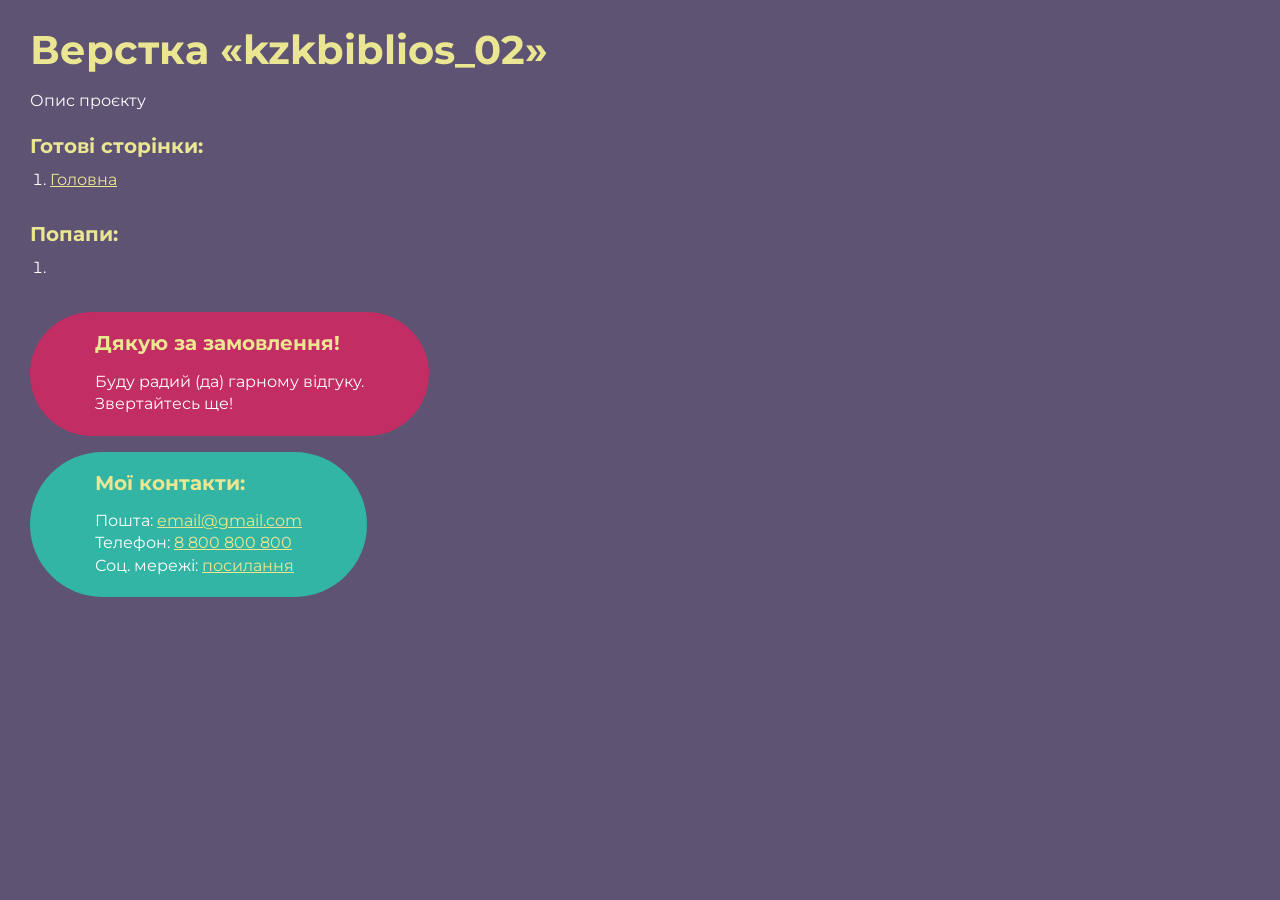
<file: index.html>
<!DOCTYPE html>
<html>

<head>
	<meta charset="UTF-8">
	<meta name="viewport" content="width=device-width, initial-scale=1.0">
	<title>Верстка «kzkbiblios_02»</title>
</head>

<body>
	<div class="rootpage">
		<h1>Верстка «kzkbiblios_02»</h1>
		<div class="rootpage__info">
			Опис проєкту
		</div>
		<h2>Готові сторінки:</h2>
		<ol class="rootpage__list">
			<li><a target="_blank" href="home.html">Головна</a></li>
		</ol>
		<h2>Попапи:</h2>
		<ol class="rootpage__list">
			<li><a target="_blank" href="home.html#"></a></li>
		</ol>
		<div class="rootpage__tnx">
			<h2>Дякую за замовлення!</h2>
			<p>Буду радий (да) гарному відгуку.</p>
			<p>Звертайтесь ще!</p>
		</div>
		<div class="rootpage__contacts">
			<h2>Мої контакти:</h2>
			<p>Пошта: <a href="mailto:email@gmail.com">email@gmail.com</a></p>
			<p>Телефон: <a href="tel:8800800800">8 800 800 800</a></p>
			<p>Соц. мережі: <a href="">посилання</a></p>
		</div>
	</div>
</body>
<style>
	@charset "UTF-8";
	@import url("https://fonts.googleapis.com/css?family=Montserrat:regular,700&display=swap");

	*,
	*::before,
	*::after {
		padding: 0px;
		margin: 0px;
		border: 0px;
		box-sizing: border-box;
	}

	html,
	body {
		height: 100%;
		margin: 0;
		padding: 0;
		min-width: 320px;
		width: 100%;
		color: #fff;
		background-color: #5e5373;
	}

	body {
		font-family: Montserrat;
		font-size: 100%;
		line-height: 1;
		font-size: 1rem;
	}

	a {
		text-decoration: underline;
		color: #ebe691
	}

	a:visited {
		text-decoration: underline;
		color: #aaa768;
	}

	a:hover {
		text-decoration: none;
	}

	ul li {
		list-style: none;
	}

	img {
		vertical-align: top;
	}

	.wrapper {
		width: 100%;
		min-height: 100%;
		overflow: hidden;
	}

	.rootpage {
		padding: 30px;
		display: flex;
		flex-direction: column;
		align-items: flex-start;
	}

	@media (max-width: 767px) {
		.rootpage {
			padding: 30px 15px;
		}
	}

	h1 {
		color: #ebe691;
		font-size: 2.5rem;
		margin: 0px 0px 1.25rem 0px;
	}

	@media (max-width: 767px) {
		h1 {
			font-size: 1.85rem;
			margin: 0px 0px 1.25rem 0px;
		}
	}

	h2 {
		color: #ebe691;
		font-size: 1.25rem;
		margin: 0px 0px 1rem 0px;
	}

	@media (max-width: 767px) {
		h2 {
			font-size: 1.125rem;
			margin: 0px 0px 1rem 0px;
		}
	}

	.rootpage__info {
		line-height: 140%;
		margin: 0px 0px 1.5rem 0px;
	}

	.rootpage__list {
		margin: 0px 0px 2.25rem 1.25rem;
	}

	.rootpage__list li:not(:last-child) {
		margin: 0px 0px 15px 0px;
	}

	.rootpage__contacts,
	.rootpage__tnx {
		border-radius: 200px;
		padding: 20px 65px;
		line-height: 140%;
	}

	@media (max-width: 767px) {

		.rootpage__contacts,
		.rootpage__tnx {
			border-radius: 40px;
			padding: 20px;
		}
	}

	.rootpage__contacts {
		background: #32b5a4;

	}

	.rootpage__contacts a {
		color: #ebe691;
	}

	.rootpage__tnx {
		background: #c22d63;
		margin: 0px 0px 1rem 0px;
	}
</style>

</html>
</file>
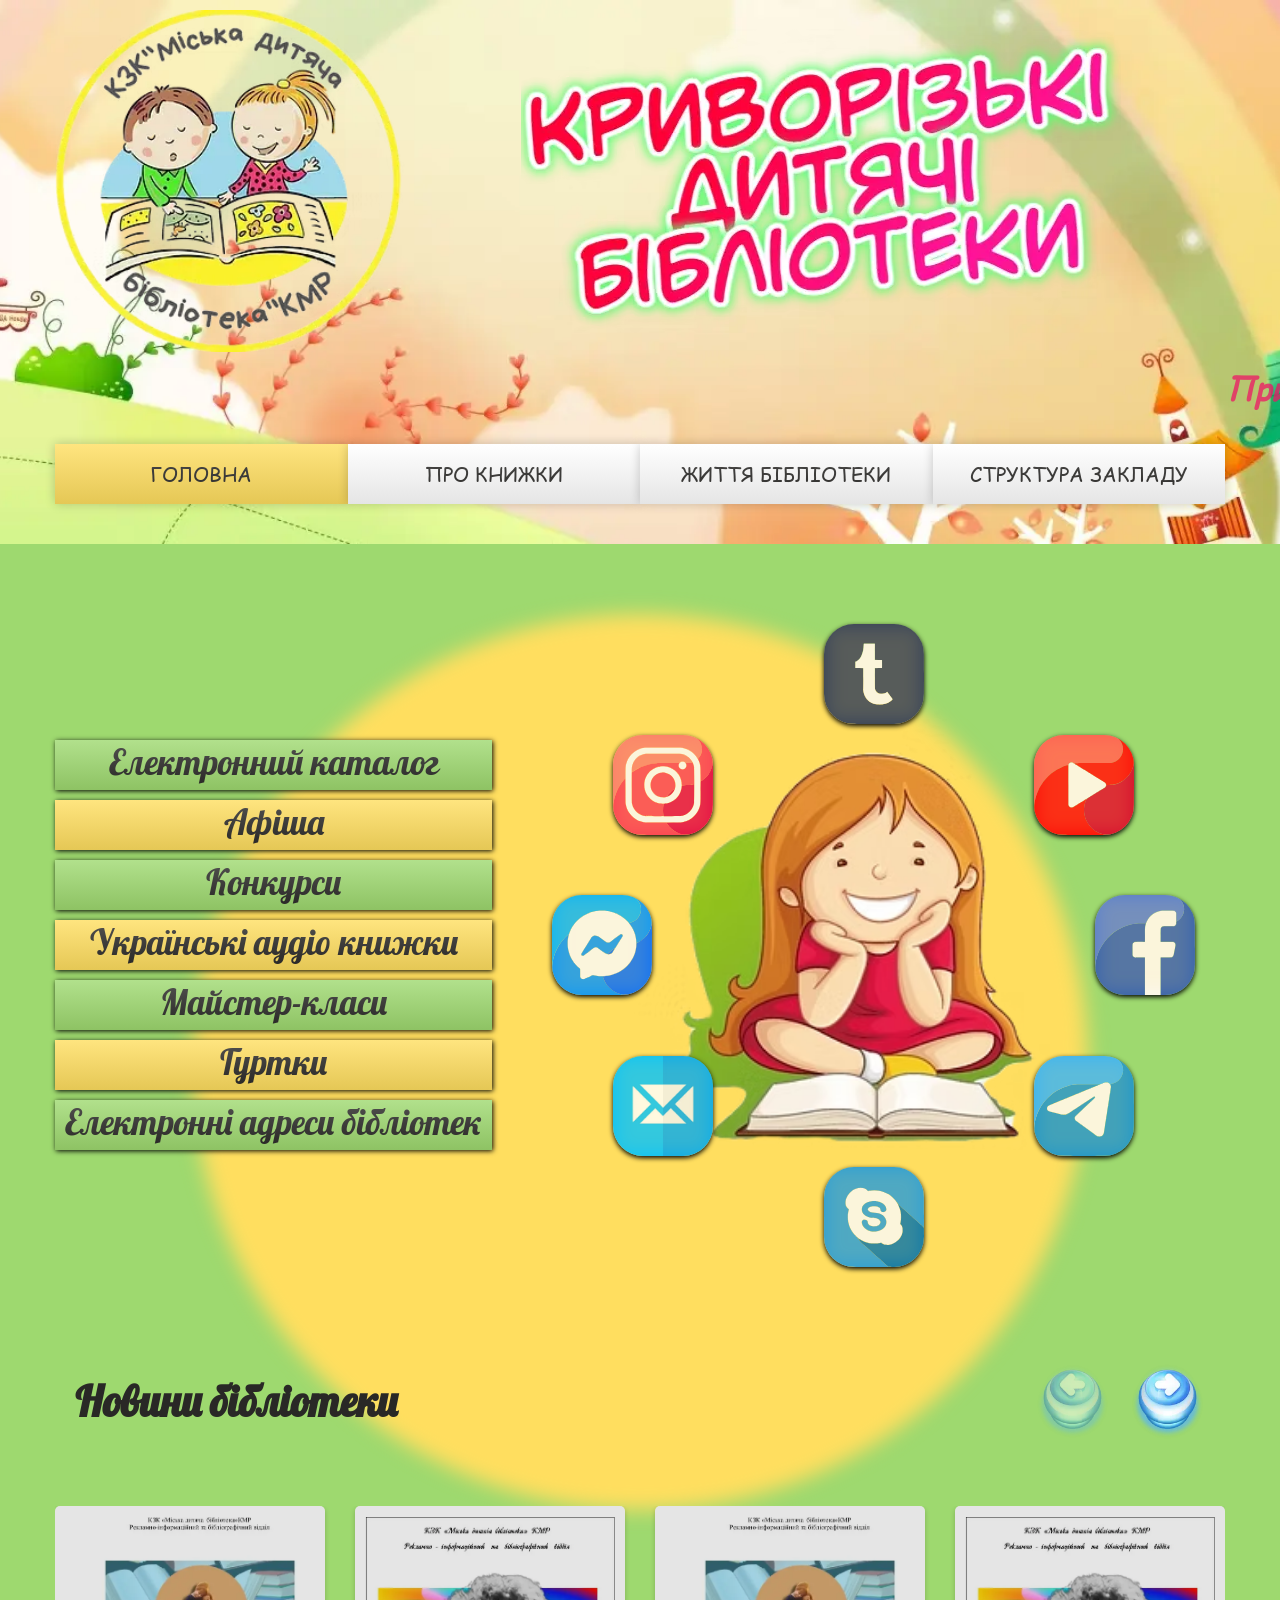
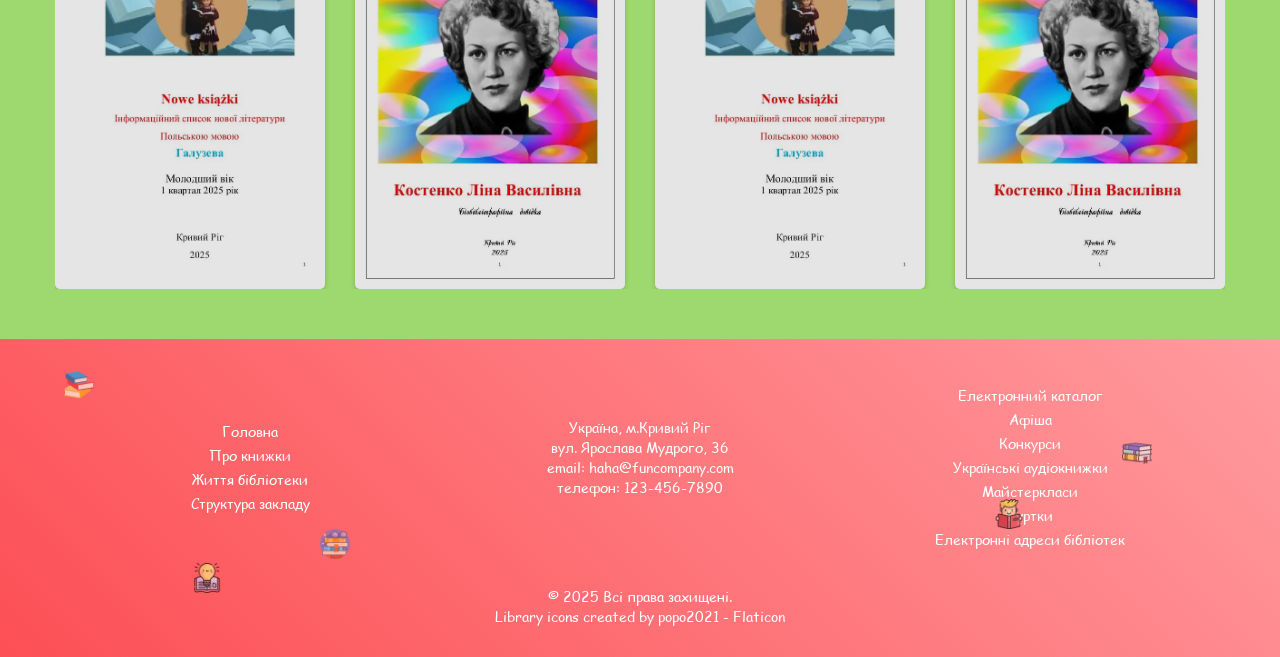
<file: home.html>
<!DOCTYPE html>
<html lang="en">

<head>
	<title>HomePage</title>
	<meta charset="UTF-8">
	<meta name="format-detection" content="telephone=no">
	<!-- <style>body{opacity: 0;}</style> -->
	<link rel="stylesheet" href="css/style.min.css?_v=20250407163204">
	<link rel="shortcut icon" href="favicon.ico">
	<!-- <meta name="robots" content="noindex, nofollow"> -->
	<meta name="viewport" content="width=device-width, initial-scale=1.0">
</head>

<body>
	<div class="wrapper">
		<header class="header">
			<img src="img/head.webp" alt="Children's drawing" class="header__img">
			<div class="header__container">
				<div class="header__content">
					<img class="header__logo" src="img/logo.webp" alt="Logo">
					<div class="header__name">
						<img class="header__name-img" src="img/name.webp" alt="name">
					</div>
				</div>
				<div class="header__move">Приєднуйся до нашої BOOK-команди</div>

				<div class="header__menu menu">
					<button type="button" class="menu__icon icon-menu"><span></span></button>
					<nav class="menu__body">
						<ul class="menu__list">
							<li class="menu__item"><a href="" class="menu__link link-menu active">Головна</a></li>
							<li class="menu__item"><a href="" class="menu__link link-menu">Про книжки</a>
								<ul class="menu__sublist">
									<li class="menu__subitem link-menu"><a href="" class="menu__sublink">Книжкові новинки</a></li>
									<li class="menu__subitem link-menu"><a href="" class="menu__sublink">Книжкові рекомендації</a></li>
									<li class="menu__subitem link-menu"><a href="" class="menu__sublink">Книжкові події</a></li>
								</ul>
							</li>
							<li class="menu__item"><a href="" class="menu__link link-menu">Життя бібліотеки</a>
								<ul class="menu__sublist">
									<li class="menu__subitem link-menu"><a href="" class="menu__sublink">Репортажі</a></li>
									<li class="menu__subitem link-menu"><a href="" class="menu__sublink">Бібліотечна майстерня</a></li>
									<li class="menu__subitem link-menu"><a href="" class="menu__sublink">Відео</a></li>
								</ul>
							</li>
							<li class="menu__item"><a href="" class="menu__link link-menu">Структура закладу</a>
								<ul class="menu__sublist">
									<li class="menu__subitem link-menu"><a href="" class="menu__sublink">Про нас</a></li>
									<li class="menu__subitem link-menu"><a href="" class="menu__sublink">Документація</a></li>
									<li class="menu__subitem link-menu"><a href="" class="menu__sublink">Положення закладу</a></li>
								</ul>
							</li>
						</ul>
					</nav>
				</div>
			</div>
		</header>
		<main class="page">
			<section class="hero main__hero">
				<div class="hero__container">
					<div class="hero__inner">
						<div class="hero__first">
							<nav class="hero__menu menu-hero">
								<ul class="menu-hero__list">
									<li class="menu-hero__item"><a href="" class="menu-hero__link">Електронний каталог</a></li>
									<li class="menu-hero__item"><a href="" class="menu-hero__link">Афіша</a></li>
									<li class="menu-hero__item"><a href="" class="menu-hero__link">Конкурси</a></li>
									<li class="menu-hero__item"><a href="" class="menu-hero__link">Українські аудіо книжки</a></li>
									<li class="menu-hero__item"><a href="" class="menu-hero__link">Майстер-класи</a></li>
									<li class="menu-hero__item"><a href="" class="menu-hero__link">Гуртки</a></li>
									<li class="menu-hero__item"><a href="" class="menu-hero__link">Електронні адреси бібліотек</a></li>
								</ul>
							</nav>
						</div>
						<div class="hero__second">
							<img class="hero__second-img" data-src="img\\hero\\baby-girl.avif" alt="baby-girl">
							<div class="menu-hero__socials socials-hero">
								<a href="" class="socials-hero__icon"><img src="img\\hero\\svg\\instagram.svg" alt="instagram icon"></a>
								<a href="" class="socials-hero__icon"><img src="img\\hero\\svg\\messenger.svg" alt="messenger icon"></a>
								<a href="" class="socials-hero__icon"><img src="img\\hero\\svg\\email.webp" alt="email icon"></a>
								<a href="" class="socials-hero__icon"><img src="img\\hero\\svg\\skype.svg" alt="skype icon"></a>
								<a href="" class="socials-hero__icon"><img src="img\\hero\\svg\\telegram.svg" alt="telegram icon"></a>
								<a href="" class="socials-hero__icon"><img src="img\\hero\\svg\\facebook.svg" alt="facebook icon"></a>
								<a href="" class="socials-hero__icon"><img src="img\\hero\\svg\\youtube.svg" alt="youtube icon"></a>
								<a href="" class="socials-hero__icon"><img src="img\\hero\\svg\\tiktok.svg" alt="tiktok icon"></a>
							</div>
						</div>
					</div>
				</div>
			</section>
			<!-- news -->
			<section class="news main__news">
				<div class="news__container">
					<div class="news__first">
						<h2 class="news__title">Новини бібліотеки</h2>
						<div class="news__arrows">
							<!-- Якщо потрібна навігація (ліворуч/праворуч) -->
							<div class="swiper-button-prev">
								<img src="img\\news\\arrow-right.webp" alt="Image">
							</div>
							<div class="swiper-button-next">
								<img src="img\\news\\arrow-right.webp" alt="Image">
							</div>
						</div>
					</div>
					<div class="news__second">
						<!-- Оболонка слайдера -->
						<div class="news__swiper swiper">
							<!-- Частина слайдера, що рухається -->
							<div class="news__wrapper swiper-wrapper">
								<!-- Слайд -->
								<a href="#" class="news__slide swiper-slide">
									<img data-src="img\\news\\news_01.webp" alt="Image">
								</a>
								<!-- Слайд -->
								<a href="#" class="news__slide swiper-slide">
									<img data-src="img\\news\\news_02.webp" alt="Image">
								</a>
								<!-- Слайд -->
								<a href="#" class="news__slide swiper-slide">
									<img data-src="img\\news\\news_01.webp" alt="Image">
								</a>
								<!-- Слайд -->
								<a href="#" class="news__slide swiper-slide">
									<img data-src="img\\news\\news_02.webp" alt="Image">
								</a>
								<!-- Слайд -->
								<a href="#" class="news__slide swiper-slide">
									<img data-src="img\\news\\news_01.webp" alt="Image">
								</a>
								<!-- Слайд -->
								<a href="#" class="news__slide swiper-slide">
									<img data-src="img\\news\\news_02.webp" alt="Image">
								</a>
							</div>
							<!-- Якщо потрібна пагінація -->
							<div class="swiper-pagination"></div>
							<!-- Якщо потрібен скролбар -->
							<div class="swiper-scrollbar"></div>
						</div>

					</div>
				</div>
			</section>
			<!-- /news -->

		</main>
		<footer class="footer">
			<div class="footer__container">
				<!-- Плаваючі емодзі -->
				<!-- <div class="floating-emoji emoji-1">🤪</div>
					<div class="floating-emoji emoji-2">🎉</div>
					<div class="floating-emoji emoji-3">🦄</div>
					<div class="floating-emoji emoji-4">🍕</div>
					<div class="floating-emoji emoji-5">💃</div> -->
				<!-- Плаваючі книжки -->
				<div class="floating-emoji emoji-1">
					<img src="img/icons/001-stack-of-books.webp" alt="Book 1">
				</div>
				<div class="floating-emoji emoji-2">
					<img src="img/icons/002-book.webp" alt="Book 2">
				</div>
				<div class="floating-emoji emoji-3">
					<img src="img/icons/003-book-1.webp" alt="Book 3">
				</div>
				<div class="floating-emoji emoji-4">
					<img src="img/icons/004-read.webp" alt="Book 4">
				</div>
				<div class="floating-emoji emoji-5">
					<img src="img/icons/005-book-stack.webp" alt="Book 5">
				</div>
				<div class="footer__content">
					<div class="footer__section">
						<ul class="footer__links">
							<li><a href="#">Головна</a></li>
							<li><a href="#">Про книжки</a></li>
							<li><a href="#">Життя бібліотеки</a></li>
							<li><a href="#">Структура закладу</a></li>
						</ul>
					</div>

					<div class="footer__section">
						<!-- <h2 class="footer-title">Зв'яжіться з нами</h2> -->
						<p>Україна, м.Кривий Ріг</p>
						<p>вул. Ярослава Мудрого, 36</p>
						<p>email: haha@funcompany.com</p>
						<p>телефон: 123-456-7890</p>

						<div class="social-icons">
							<a href="#" class="social-icon"><i class="fab fa-facebook"></i></a>
							<a href="#" class="social-icon"><i class="fab fa-twitter"></i></a>
							<a href="#" class="social-icon"><i class="fab fa-instagram"></i></a>
							<a href="#" class="social-icon"><i class="fab fa-tiktok"></i></a>
							<a href="#" class="social-icon"><i class="fab fa-youtube"></i></a>
						</div>
					</div>

					<div class="footer__section">
						<!-- <h2 class="footer-title">Смішні факти</h2> -->
						<ul class="footer__links">
							<li><a href="#">Електронний каталог</a></li>
							<li><a href="#">Афіша</a></li>
							<li><a href="#">Конкурси</a></li>
							<li><a href="#">Українські аудіокнижки</a></li>
							<li><a href="#">Майстеркласи</a></li>
							<li><a href="#">Гуртки</a></li>
							<li><a href="#">Електронні адреси бібліотек</a></li>
						</ul>
					</div>
				</div>

				<div class="footer__bottom">
					<p>&copy; 2025 Всі права захищені.</p>
					<a href="https://www.flaticon.com/free-icons/library" title="library icons">Library icons created by popo2021 - Flaticon</a>
				</div>

			</div>
		</footer>
	</div>
	<script src="js/app.min.js?_v=20250407163204"></script>

</body>

</html>
</file>
<file: css/style.min.css>
@font-face{font-family:Comic Sans MS;font-display:swap;src:url("../fonts/Comic Sans MS.woff2") format("woff2");font-weight:400;font-style:normal}@font-face{font-family:Lobster;font-display:swap;src:url(../fonts/Lobster-Regular.woff2) format("woff2");font-weight:400;font-style:normal}*{padding:0;margin:0;border:0}*,*::after,*::before{box-sizing:border-box}*::after,*::before{display:inline-block}body,html{height:100%;min-width:320px}body{color:#000;line-height:1;font-family:"Comic Sans MS";font-size:.875rem;-ms-text-size-adjust:100%;-moz-text-size-adjust:100%;-webkit-text-size-adjust:100%;-webkit-font-smoothing:antialiased;-moz-osx-font-smoothing:grayscale}button,input,textarea{font-family:"Comic Sans MS";font-size:inherit;line-height:inherit;color:inherit;background-color:rgba(0,0,0,0)}input,textarea{width:100%}label{display:inline-block}button,option,select{cursor:pointer}a{display:inline-block;color:inherit;text-decoration:none}ul li{list-style:none}img{vertical-align:top}h1,h2,h3,h4,h5,h6{font-weight:inherit;font-size:inherit}.lock body{overflow:hidden;touch-action:none;-ms-scroll-chaining:none;overscroll-behavior:none}.wrapper{min-height:100%;display:flex;flex-direction:column;overflow:hidden}@supports (overflow:clip){.wrapper{overflow:clip}}.wrapper>main{flex:1 1 auto}.wrapper>*{min-width:0}[class*=__container]{max-width:75rem;margin:0 auto;padding:0 .9375rem}[class*="--gc"]{display:grid;min-width:0;grid-template-columns:.9375rem 1fr minmax(auto,73.125rem) 1fr .9375rem}[class*="--gc"]>*{min-width:0;grid-column:3/4}.menu{margin-bottom:2.5rem;position:relative;z-index:10}.menu__list{display:flex;justify-content:space-between;align-items:center}.menu__item{width:100%;position:relative;border-radius:inherit}.menu__item:active .menu__sublist,.menu__item:hover .menu__sublist{opacity:1;visibility:visible;-webkit-transform:translateY(-100%);transform:translateY(-100%)}.menu__link{width:100%;transition:background-color .5s;height:100%;white-space:nowrap}.menu__sublist{width:100%;position:absolute;top:0;left:0;transition:all .3s ease 0s;opacity:0;visibility:hidden;-webkit-transform:translateY(-50%);transform:translateY(-50%)}.menu__sublink{width:100%;font-size:.8em}.link-menu{text-transform:uppercase;background-color:#fff;text-align:center;line-height:1.25rem;box-shadow:0 0 .625rem rgba(0,0,0,.2);position:relative;transition:background-color .3s ease 0s,-webkit-transform .3s ease 0s;transition:transform .3s ease 0s,background-color .3s ease 0s;transition:transform .3s ease 0s,background-color .3s ease 0s,-webkit-transform .3s ease 0s}.link-menu.active{background-color:#ffde5f}.link-menu:hover{background-color:#1ee817;-webkit-transform:scale(1.03);transform:scale(1.03);border-radius:.625rem;z-index:2}.link-menu::before{content:"";position:absolute;top:0;left:0;right:0;bottom:0;background:linear-gradient(to bottom,rgba(255,255,255,.2) 0,rgba(0,0,0,.1) 100%);pointer-events:none;border-radius:inherit}.icon-menu{display:none;position:fixed;top:1.25rem;right:1.25rem}.ibg{width:100%;height:100%;-o-object-fit:cover;object-fit:cover}.ibg--top{-o-object-position:top;object-position:top}.ibg--bottom{-o-object-position:bottom;object-position:bottom}.ibg--left{-o-object-position:left;object-position:left}.ibg--right{-o-object-position:right;object-position:right}.ibg--contain{-o-object-fit:contain;object-fit:contain}body{position:relative;background-color:#9ed96f;color:#292826}h1,h2,h3,h4,h5,h6{font-family:Lobster,sans-serif;font-weight:700;margin:0}.hero{position:relative}.hero::before{content:"";position:absolute;background-color:#ffde5f;width:70%;aspect-ratio:1;left:50%;top:1.25rem;-webkit-transform:translateX(-50%);transform:translateX(-50%);border-radius:50%;z-index:-1;-webkit-filter:blur(.625rem);filter:blur(.625rem)}.hero__inner{display:flex;align-items:center;gap:1.875rem}.hero__second{position:relative;width:100%;aspect-ratio:1}.hero__second-img{position:absolute;top:50%;left:50%;width:100%;-webkit-transform:translate(-56.5%,-50%);transform:translate(-56.5%,-50%)}.menu-hero__list{display:flex;flex-direction:column;gap:.625rem}.menu-hero__item{position:relative;transition:-webkit-transform .3s ease-in-out;transition:transform .3s ease-in-out;transition:transform .3s ease-in-out,-webkit-transform .3s ease-in-out}.menu-hero__item:hover{-webkit-transform:rotate(2deg) scale(1.05);transform:rotate(2deg) scale(1.05)}.menu-hero__item:nth-of-type(odd):hover{-webkit-transform:rotate(-2deg) scale(1.05);transform:rotate(-2deg) scale(1.05)}.menu-hero__item:nth-of-type(odd) a{background-color:#9ed96f}.menu-hero__item a{position:relative;background-color:#ffde5f;transition:all .3s ease-in-out}.menu-hero__item a:hover{background-color:#c72367;color:#fff}.menu-hero__item a::before{content:"";position:absolute;top:0;left:0;right:0;bottom:0;background:linear-gradient(to bottom,rgba(255,255,255,.2) 0,rgba(0,0,0,.1) 100%);pointer-events:none;border-radius:inherit}.menu-hero__link{font-family:Lobster,"Arial Narrow",Arial,sans-serif;width:100%;box-shadow:1px 1px 5px #000;white-space:nowrap;text-align:center;padding-inline:.625rem;padding-block:.3125rem}.socials-hero{position:relative;width:100%;height:100%;border-radius:50%}.socials-hero__icon{position:absolute;top:0;left:50%;-webkit-transform:translateX(-50%);transform:translateX(-50%);overflow:hidden;aspect-ratio:1;box-shadow:0 .125rem .3125rem #000;transition:all .3s ease-in-out}.socials-hero__icon::before{content:"";position:absolute;top:0;left:0;right:0;bottom:0;background-color:#ffde5f;-webkit-filter:blur(.625rem);filter:blur(.625rem);z-index:1;opacity:.2}.socials-hero__icon img{position:absolute;left:0;top:0;width:100%;height:100%;-o-object-fit:cover;object-fit:cover}.socials-hero__icon:hover{-webkit-transform:scale(1.05) translateX(-50%);transform:scale(1.05) translateX(-50%);box-shadow:0 .125rem .3125rem #000,0 .125rem .3125rem #000,0 .125rem .3125rem #000}.socials-hero__icon:hover::before{opacity:0}.socials-hero__icon:nth-of-type(1){top:25%;left:25%;-webkit-transform:translate(-100%,-50%);transform:translate(-100%,-50%)}.socials-hero__icon:nth-of-type(1):hover{-webkit-transform:scale(1.05) translate(-100%,-50%);transform:scale(1.05) translate(-100%,-50%)}.socials-hero__icon:nth-of-type(2){top:50%;left:0;-webkit-transform:translate(0,-50%);transform:translate(0,-50%)}.socials-hero__icon:nth-of-type(2):hover{-webkit-transform:scale(1.05) translate(0,-50%);transform:scale(1.05) translate(0,-50%)}.socials-hero__icon:nth-of-type(3){top:75%;left:25%;-webkit-transform:translate(-100%,-50%);transform:translate(-100%,-50%)}.socials-hero__icon:nth-of-type(3):hover{-webkit-transform:scale(1.05) translate(-100%,-50%);transform:scale(1.05) translate(-100%,-50%)}.socials-hero__icon:nth-of-type(4){top:100%;-webkit-transform:translate(-50%,-100%);transform:translate(-50%,-100%)}.socials-hero__icon:nth-of-type(4):hover{-webkit-transform:scale(1.05) translate(-50%,-100%);transform:scale(1.05) translate(-50%,-100%)}.socials-hero__icon:nth-of-type(5){top:75%;left:75%;-webkit-transform:translate(0,-50%);transform:translate(0,-50%)}.socials-hero__icon:nth-of-type(5):hover{-webkit-transform:scale(1.05) translate(0,-50%);transform:scale(1.05) translate(0,-50%)}.socials-hero__icon:nth-of-type(6){top:50%;left:100%;-webkit-transform:translate(-100%,-50%);transform:translate(-100%,-50%)}.socials-hero__icon:nth-of-type(6):hover{-webkit-transform:scale(1.05) translate(-100%,-50%);transform:scale(1.05) translate(-100%,-50%)}.socials-hero__icon:nth-of-type(7){top:25%;left:75%;-webkit-transform:translate(0,-50%);transform:translate(0,-50%)}.socials-hero__icon:nth-of-type(7):hover{-webkit-transform:scale(1.05) translate(0,-50%);transform:scale(1.05) translate(0,-50%)}.swiper{width:100%;height:100%}.swiper-slide{position:relative;border-radius:.3125rem;overflow:hidden;box-shadow:0 2px 5px rgba(0,0,0,.2)}.swiper-slide::before{content:"";position:absolute;left:0;top:0;width:100%;height:100%;background:rgba(0,0,0,.1);transition:background .3s ease-in-out}.swiper-slide:hover::before{background:rgba(0,0,0,0)}.swiper-slide img{display:block;width:100%;height:100%;-o-object-fit:cover;object-fit:cover}.news__first{display:flex;justify-content:space-between;align-items:center;padding:1.875rem 1.25rem}.news__title{font-size:2.625rem}.news__arrows{display:flex;justify-content:flex-end;align-items:center;gap:1.25rem;aspect-ratio:170/75;min-width:30%}.main__news{margin-bottom:3.125rem}.swiper-button-next,.swiper-button-prev{position:relative;height:100%;max-height:4.6875rem;aspect-ratio:1;cursor:pointer}.swiper-button-next img,.swiper-button-prev img{position:absolute;width:100%;height:100%;-o-object-fit:cover;object-fit:cover}.swiper-button-prev{-webkit-transform:rotateY(180deg);transform:rotateY(180deg)}.swiper-button-disabled{opacity:.5;cursor:not-allowed}.header{position:relative;margin-bottom:3.125rem}.header__img{position:absolute;width:100%;height:100%;-o-object-fit:cover;object-fit:cover;z-index:-1}.header__content{padding-block:.625rem;display:flex;flex-wrap:wrap;justify-content:space-between;gap:.625rem;align-items:center;padding-bottom:1.25rem}.header__logo{width:30%}.header__name{flex-grow:1;flex-shrink:1;width:68%;display:flex;justify-content:center}.header__name-img{max-width:100%}.header__move{font-weight:700;font-style:italic;font-size:2rem;color:rgba(237,21,102,.7490196078);margin-bottom:2.5rem;-webkit-animation:marquee 15s linear infinite;animation:marquee 15s linear infinite;display:inline-block;padding-left:100%;white-space:nowrap}@-webkit-keyframes marquee{0%{-webkit-transform:translateX(0);transform:translateX(0)}100%{-webkit-transform:translateX(-100%);transform:translateX(-100%)}}@keyframes marquee{0%{-webkit-transform:translateX(0);transform:translateX(0)}100%{-webkit-transform:translateX(-100%);transform:translateX(-100%)}}.footer{background:linear-gradient(45deg,#fc4f55 0,#ff9a9e 99%,#ff9a9e 100%);color:#fff;padding:1.875rem 0;text-align:center;position:relative;overflow:hidden}.footer__content{max-width:75rem;margin:0 auto;display:flex;flex-wrap:wrap;justify-content:space-around;align-items:center}.footer__section{flex:1;min-width:15.625rem;padding:.9375rem;line-height:1.25rem}.footer__title{font-size:1.8rem;margin-bottom:.9375rem;text-shadow:.125rem .125rem .25rem rgba(0,0,0,.2);-webkit-animation:bounce 2s infinite;animation:bounce 2s infinite}.footer__links{list-style:none;padding:0}.footer__links a{color:#fff;text-decoration:none;transition:all .3s;display:inline-block;line-height:1.5rem}.footer__links a:hover{-webkit-transform:scale(1.1) rotate(5deg);transform:scale(1.1) rotate(5deg);text-shadow:0 0 .625rem rgba(255,255,255,.8)}.footer__bottom{margin-top:1.25rem;font-size:.9rem;-webkit-animation:colorChange 5s infinite;animation:colorChange 5s infinite;line-height:1.25rem}.social-icons{display:flex;justify-content:center;gap:1.25rem;margin-top:1.25rem}.social-icon{font-size:2rem;color:#fff;transition:all .3s;text-shadow:.125rem .125rem .25rem rgba(0,0,0,.2)}.social-icon:hover{-webkit-transform:translateY(-.625rem) rotate(360deg);transform:translateY(-.625rem) rotate(360deg)}.floating-emoji{position:absolute;-webkit-animation:float 5s infinite ease-in-out;animation:float 5s infinite ease-in-out;opacity:.7}.floating-emoji img{width:30px;aspect-ratio:1/1}@-webkit-keyframes bounce{0%,100%,20%,50%,80%{-webkit-transform:translateY(0);transform:translateY(0)}40%{-webkit-transform:translateY(-1.25rem);transform:translateY(-1.25rem)}60%{-webkit-transform:translateY(-.625rem);transform:translateY(-.625rem)}}@keyframes bounce{0%,100%,20%,50%,80%{-webkit-transform:translateY(0);transform:translateY(0)}40%{-webkit-transform:translateY(-1.25rem);transform:translateY(-1.25rem)}60%{-webkit-transform:translateY(-.625rem);transform:translateY(-.625rem)}}@-webkit-keyframes float{0%{-webkit-transform:translateY(0) rotate(0);transform:translateY(0) rotate(0)}50%{-webkit-transform:translateY(-1.25rem) rotate(180deg);transform:translateY(-1.25rem) rotate(180deg)}100%{-webkit-transform:translateY(0) rotate(360deg);transform:translateY(0) rotate(360deg)}}@keyframes float{0%{-webkit-transform:translateY(0) rotate(0);transform:translateY(0) rotate(0)}50%{-webkit-transform:translateY(-1.25rem) rotate(180deg);transform:translateY(-1.25rem) rotate(180deg)}100%{-webkit-transform:translateY(0) rotate(360deg);transform:translateY(0) rotate(360deg)}}@-webkit-keyframes colorChange{0%{color:#fff}25%{color:#ffecf1}50%{color:#ffe0e9}75%{color:#ffd6e2}100%{color:#fff}}@keyframes colorChange{0%{color:#fff}25%{color:#ffecf1}50%{color:#ffe0e9}75%{color:#ffd6e2}100%{color:#fff}}.emoji-1{top:10%;left:5%;-webkit-animation-delay:0s;animation-delay:0s}.emoji-2{top:30%;right:10%;-webkit-animation-delay:1s;animation-delay:1s}.emoji-3{bottom:20%;left:15%;-webkit-animation-delay:2s;animation-delay:2s}.emoji-4{bottom:40%;right:20%;-webkit-animation-delay:3s;animation-delay:3s}.emoji-5{top:60%;left:25%;-webkit-animation-delay:4s;animation-delay:4s}.swiper{overflow:hidden}.swiper-initialized{touch-action:pan-y}.swiper-wrapper{width:100%;height:100%;box-sizing:content-box;display:flex;position:relative}.swiper-vertical .swiper-wrapper{flex-direction:column}.swiper-autoheight .swiper-wrapper{align-items:flex-start}.swiper-initialized .swiper-slide{flex-shrink:0}.swiper-android .swiper-slide,.swiper-android .swiper-wrapper{-webkit-transform:translate3d(0,0,0);transform:translate3d(0,0,0)}.swiper-button-lock{display:none!important}@media (min-width:75em){.link-menu{font-size:1.25rem}.link-menu{padding-block:1.25rem}.link-menu{padding-inline:.625rem}.hero__second{padding:1.875rem}.menu-hero__link{font-size:2.1875rem}.menu-hero__link{min-height:3.125rem}.socials-hero__icon{width:6.25rem}.socials-hero__icon{border-radius:1.875rem}}@media screen and (max-width:1200px){.swiper-slide::before{background:rgba(0,0,0,0)}}@media (max-width:20em){.link-menu{font-size:.625rem}.link-menu{padding-block:.3125rem}.link-menu{padding-inline:.3125rem}.hero__second{padding:.625rem}.menu-hero__link{font-size:1.25rem}.menu-hero__link{min-height:1.875rem}.socials-hero__icon{width:3.125rem}.socials-hero__icon{border-radius:.9375rem}}@media (max-width:61.99875em){.hero__inner{flex-direction:column;gap:1.25rem}}@media (max-width:47.99875em){.menu__body{position:fixed;width:100%;left:-100%;top:0;overflow:auto;padding:3.125rem .9375rem 1.875rem .9375rem;transition:left .3s}.menu-open .menu__body{left:0}.menu-open .menu__body::before{left:0}.menu__list{flex-direction:column;justify-content:center;align-items:center}.menu__item:active .menu__sublist,.menu__item:hover .menu__sublist{-webkit-transform:translateY(0);transform:translateY(0)}.menu__sublist{position:relative;visibility:visible;opacity:1;-webkit-transform:translate(0,0);transform:translate(0,0)}.menu__sublist .menu__subitem{text-align:right}.link-menu{box-shadow:none}.icon-menu{display:block;width:1.875rem;height:1.125rem;z-index:5}.icon-menu span,.icon-menu::after,.icon-menu::before{content:"";transition:all .3s ease 0s;right:0;position:absolute;width:100%;height:.125rem;background-color:#ed1566}.icon-menu::before{top:0}.icon-menu::after{bottom:0}.icon-menu span{top:calc(50% - .0625rem)}.menu-open .icon-menu span{width:0}.menu-open .icon-menu::before{top:calc(50% - .0625rem);-webkit-transform:rotate(-45deg);transform:rotate(-45deg)}.menu-open .icon-menu::after{bottom:calc(50% - .0625rem);-webkit-transform:rotate(45deg);transform:rotate(45deg)}}@media (max-width:47.99875em)and (any-hover:none){.icon-menu{cursor:default}}@media (min-width:20em)and (max-width:75em){.link-menu{font-size:clamp(.625rem ,.3977272727rem + 1.1363636364vw ,1.25rem)}.link-menu{padding-block:clamp(.3125rem ,-.0284090909rem + 1.7045454545vw ,1.25rem)}.link-menu{padding-inline:clamp(.3125rem ,.1988636364rem + .5681818182vw ,.625rem)}.hero__second{padding:clamp(.625rem ,.1704545455rem + 2.2727272727vw ,1.875rem)}.menu-hero__link{font-size:clamp(1.25rem ,.9090909091rem + 1.7045454545vw ,2.1875rem)}.menu-hero__link{min-height:clamp(1.875rem ,1.4204545455rem + 2.2727272727vw ,3.125rem)}.socials-hero__icon{width:clamp(3.125rem ,1.9886363636rem + 5.6818181818vw ,6.25rem)}.socials-hero__icon{border-radius:clamp(.9375rem ,.5965909091rem + 1.7045454545vw ,1.875rem)}}
</file>
